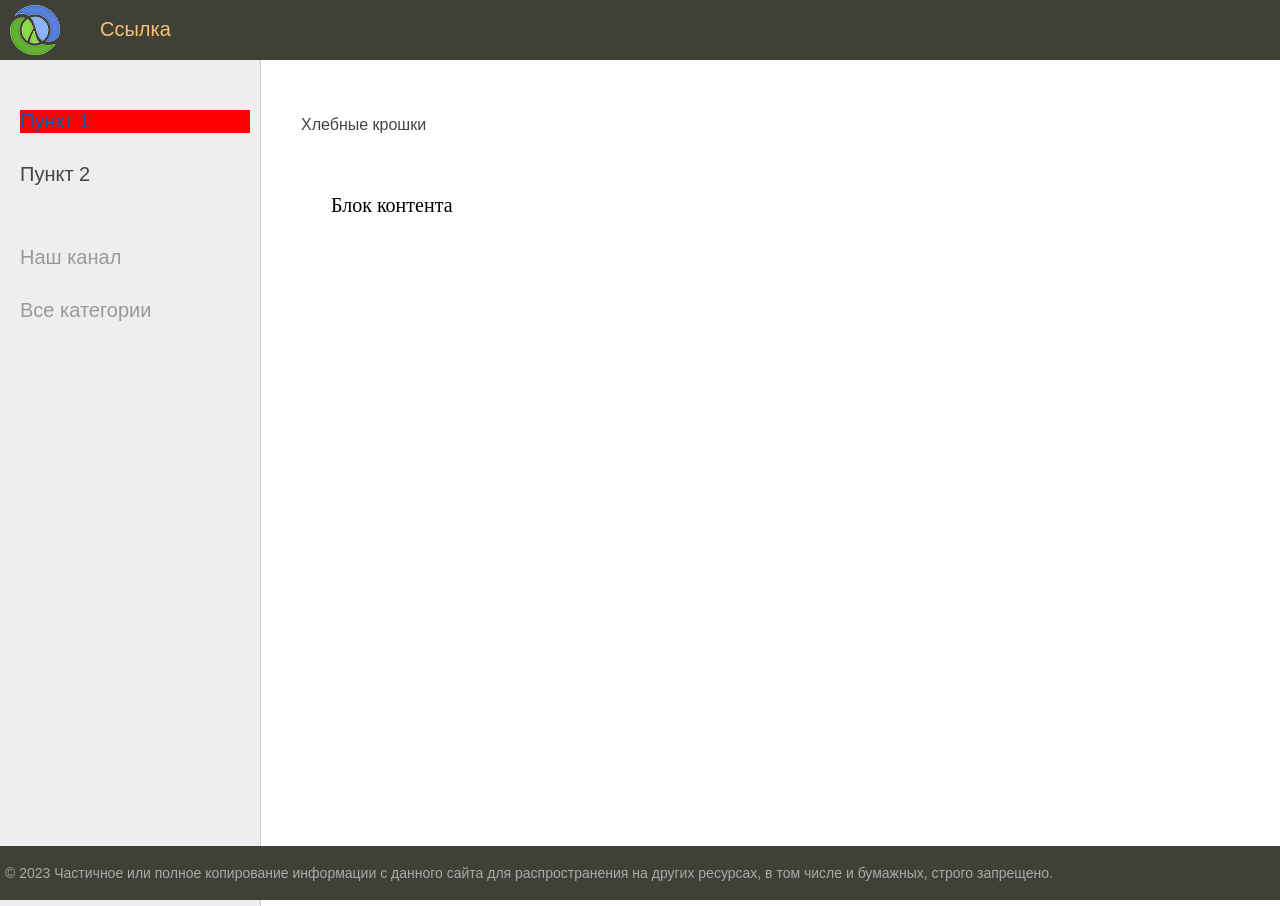
<file: index.html>
<!DOCTYPE html>
<html>
<head>
	<title>Главная страница</title>
	<link type="text/css" href="styles.css" rel="stylesheet" />
	<meta http-equiv="Content-Type" content="text/html; charset=utf-8">
	<link rel="shortcut icon" href="main.ico" type="image/x-icon"/>
	<meta name="viewport" content="width=device-width, initial-scale=1.0">
</head>
<body>
<table class="table-page" border=0 cellpadding="0" cellspacing="0">
<tr><td valign=top>
		<div class="header">
			<ul id="mainmenu" class="mainmenu">
				<li class="logo"><a href="#"><div class="logo"></div></a></li>
				<li><a href="#">Ссылка</a></li>
			</ul>
			<div class="clear"></div>
		</div>


<table class="table-content" border=0 cellpadding="0" cellspacing="0">
<tr>
<!-- Sidebar слева -->
	<td valign="top" class="left-chapters">
	<ul id="leftchapters">
		<li class="selected">Пункт 1</li>
		<li><a href="#">Пункт 2</a></li>
		<li class="share">
		<p>Наш канал</p>
		</li>

		<li>Все категории</li>
	</ul>
</td>
<!-- Конец Sidebar'а -->
<td valign="top" class="content">
	<!-- Хлебные крошки -->
	 <p>Хлебные крошки</p>

<!-- Блок контента -->
	<div class="content-text">
		<p>Блок контента</p>
	</div>
<!-- Конец блока контента -->

</td></tr></table>
</td></tr>
<!-- Footer -->
<tr><td valign=top>
	<div id="footer">
		<p>&copy; 2023 Частичное или полное копирование информации с данного сайта для распространения на других ресурсах, в том числе и бумажных, строго запрещено.</p>
	</div>
</td></tr></table>
<!-- Конец footer'а и страницы -->
</body>
</html>
</file>
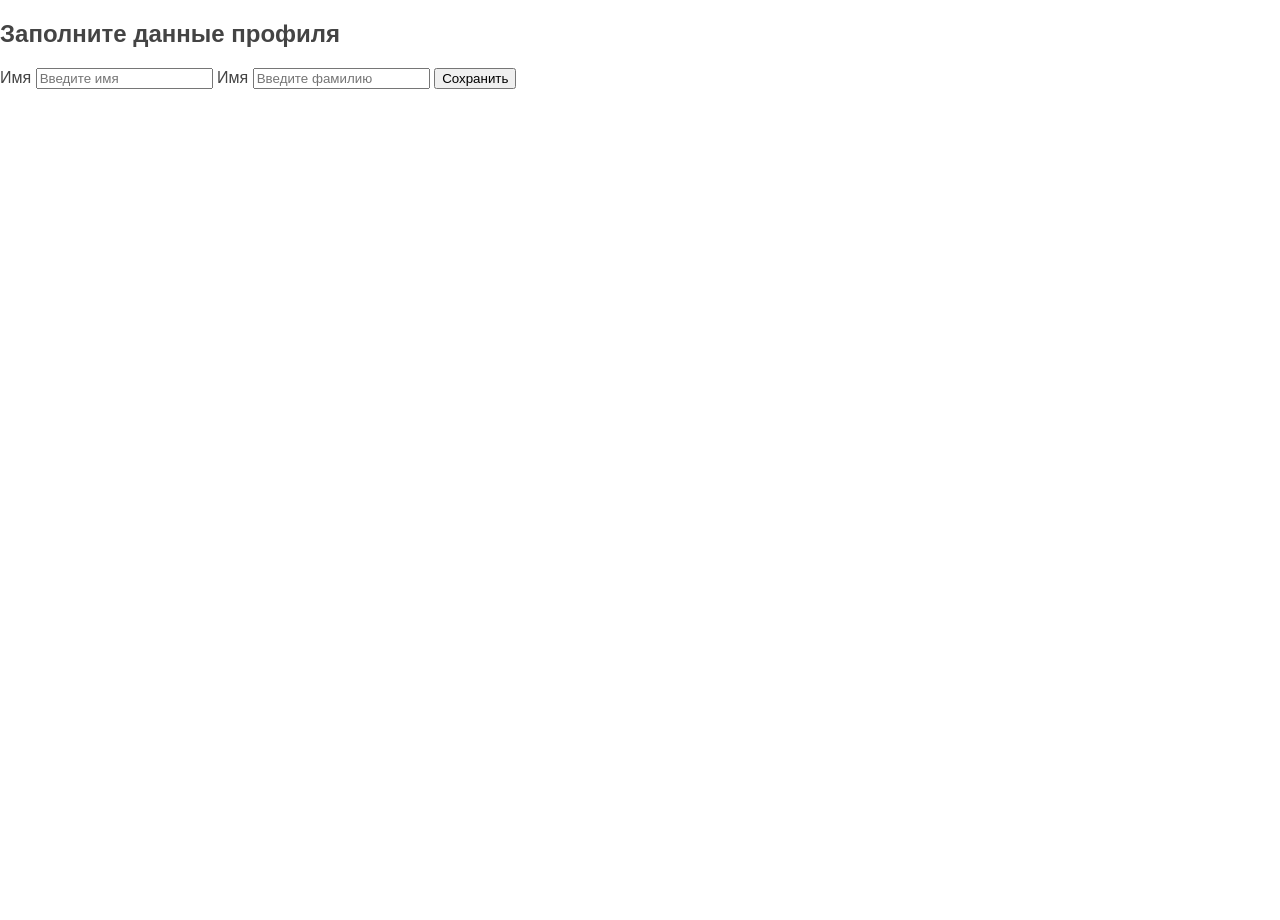
<file: index_2.html>
<!DOCTYPE html>
<html>
<head>
    <meta charset="UTF-8">
    <meta name="viewport" content="width=device-width, initial-scale=1.0">
    <title>Моя первая страница</title>
    <link rel="stylesheet" href="styles.css">
</head>
<body>
  <h2>Заполните данные профиля</h2>
  <form>
    <label for="name">Имя</label>
    <input name="name" type="text" required placeholder="Введите имя" />
    
    <label for="name">Имя</label>
    <input name="surname" type="text" required placeholder="Введите фамилию" />
    
    <button type="submit">Сохранить</button>
  </form>
</body>
</html>
</file>
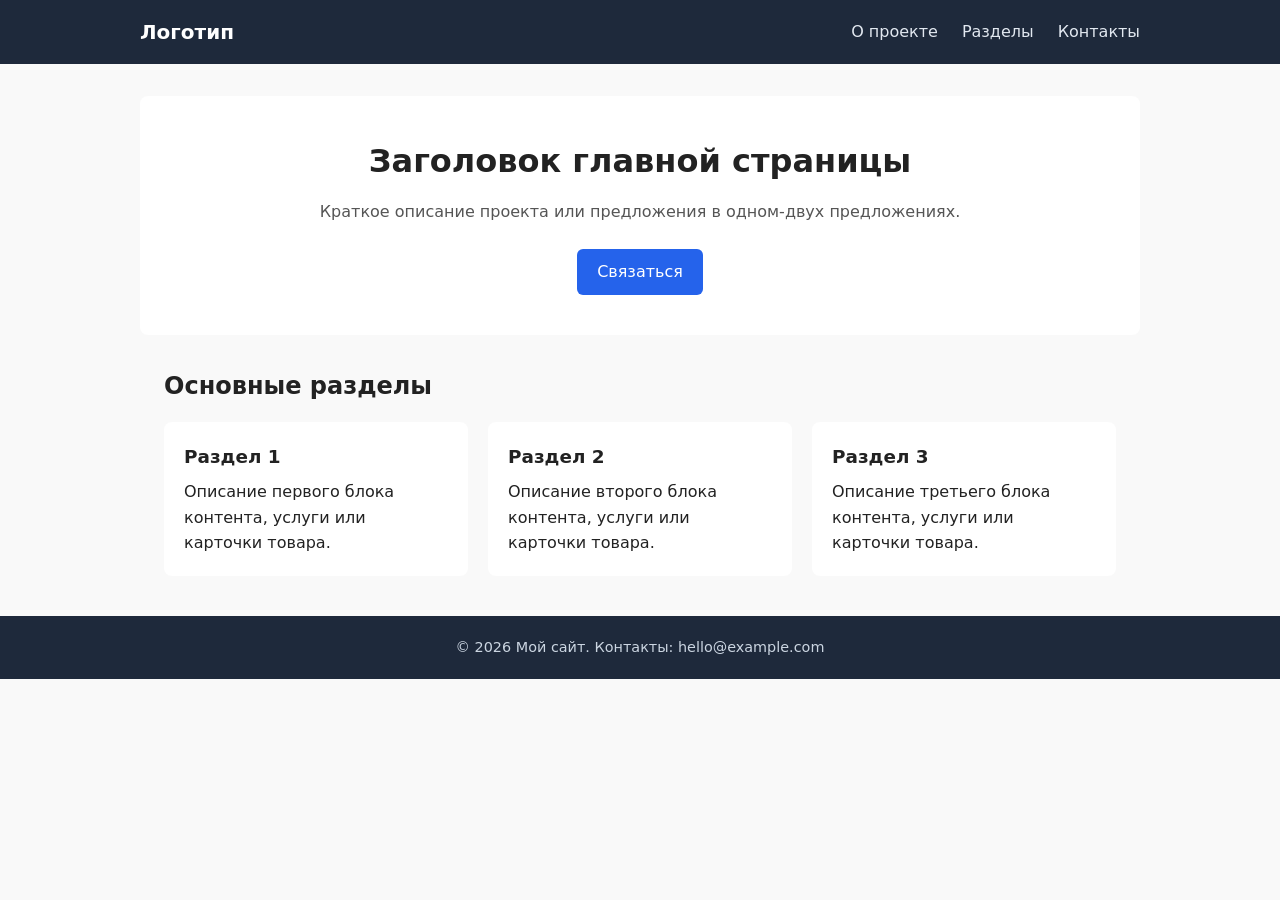
<file: site.html>
<!DOCTYPE html>
<html lang="ru">
<head>
  <meta charset="UTF-8">
  <meta name="viewport" content="width=device-width, initial-scale=1.0">
  <link rel="stylesheet" href="site.css">
  <title>Мой сайт</title>

</head>
<body>
  <header>
    <div class="nav-container">
      <a href="#" class="logo">Логотип</a>
      <nav aria-label="Основная навигация">
        <ul>
          <li><a href="#about">О проекте</a></li>
          <li><a href="#services">Разделы</a></li>
          <li><a href="#contacts">Контакты</a></li>
        </ul>
      </nav>
    </div>
  </header>

  <section class="hero" id="about">
    <h1>Заголовок главной страницы</h1>
    <p>Краткое описание проекта или предложения в одном-двух предложениях.</p>
    <a href="#contacts" class="btn">Связаться</a>
  </section>

  <main id="services">
    <h2>Основные разделы</h2>
    <div class="cards">
      <article class="card">
        <h2>Раздел 1</h2>
        <p>Описание первого блока контента, услуги или карточки товара.</p>
      </article>
      <article class="card">
        <h2>Раздел 2</h2>
        <p>Описание второго блока контента, услуги или карточки товара.</p>
      </article>
      <article class="card">
        <h2>Раздел 3</h2>
        <p>Описание третьего блока контента, услуги или карточки товара.</p>
      </article>
    </div>
  </main>

  <footer id="contacts">
    <p>© 2026 Мой сайт. Контакты: hello@example.com</p>
  </footer>
</body>
</html>
</file>
<file: styles.css>
html, body {
	font-family: 'Arial';
	margin: 0;
	padding: 0;
	height: 100%;
	width: 100%;
	color: #444;
}

.selected{
    background: red
}

a {
	color: #0059b2;
	text-decoration: none;
}
a:hover {
	color: #CC0000;
	text-decoration: underline;
}

img {max-width: 600px; height: auto;}

img.img-article-left {
	max-width: 300px;
	height: auto;
	float: left;
	padding: 0 10px 10px 0;
}

img.img-article-left.thumb {
	max-width: 150px;
	height: auto;
}

p.link-read-post {
	text-align: right;
}
p.link-read-post a {
	padding: 10px;
	min-width: 100px;
	background: #333671;
	color: #fff;
	text-decoration: none;
}

div.article-panel {
    background: #eee;
    padding: 5px 10px 5px 10px;
    box-sizing: border-box;
    overflow: hidden;
    color: #555;
}
div.article-panel p.first {
    margin: 0;
    float: left;
}
div.article-panel p.last {
    margin: 0;
    float: right;
}

ul.list-articles {
	list-style: none;
	margin: 0;
	padding: 0;
}
ul.list-articles li {
	border-bottom: 1px solid #ccc;
}

.table-page {
	width: 100%;
	height: 100%;
	vertical-align: top;
}
.table-page tr {height: 100%;}

.clear {clear: both;}

.header {
	background: #3F4137;
	height: 60px;
}

.logo {
	background: url('../images/logo.png') no-repeat 10px 5px;
	width: 70px;
	height: 60px;
}

ul.mainmenu {
	list-style: none;
	margin: 0;
	padding: 0;
	height: 60px;
	color: #fdc073;
	font-size: 20px;
	overflow: hidden;
}
ul.mainmenu li {
	float: left;
	margin: 18px 40px 0 30px;
}
ul.mainmenu li.logo {margin: 0;}
ul.mainmenu li.last {float: right;}

ul.mainmenu li a {
	color: #fdc073;
	text-decoration: none;
}
ul.mainmenu li a:hover {
	color: #FDA83D;
}

.panelitems {
	text-align: center;
}

ul.langitem {
	list-style: none;
	display: inline-block;
	margin: 30px;
	padding: 0;
	max-width: 300px
}
ul.langitem li {
	margin: 10px 0 0 0;
	width: 100%;
}
ul.langitem li.image {
	margin: 0;
	text-align: center;
	width: 100%;
	height: 250px;
	overflow: hidden;
}
ul.langitem li.descr {
	color: #777;
	height: 170px;
	overflow: hidden;
}
ul.langitem li a {
	color: #fdc073;
	text-decoration: none;
	font-size: 20px;
}
ul.langitem li a:hover {
	color: #FDA83D;
}
div.button {
	background: #3F4137;
	max-width: 200px;
	margin: 0 auto;
	padding: 5px 20px 5px 20px;
	border-radius: 10px;
	font-size: 20px;
}

.table-content {
	width: 100%;
	min-height: 100%;
	height: 100%;
}

.left-chapters {
	margin: 0;
	background: #eee;
	border-right: 1px solid #ccc;
}
.left-chapters ul {
	width: 230px;
	margin: 0;
	padding: 20px 10px 10px 20px;
	list-style: none;
	font-size: 20px;
}
.left-chapters ul li {
	margin: 30px 0 0 0;
	color: #999;
}
.left-chapters ul li.selected {color: #0059b2; }
.left-chapters ul li a {
	color: #444;
	text-decoration: none;
}
.left-chapters ul li a:hover { color: #CC0000; }
.left-chapters ul li.share {margin: 60px 0 0 0;}
.left-chapters ul li.share p {margin: 30px 0 30px 0;}
.left-chapters ul li.share a {
	display: inline-block;
	width: 40px;
	height: 40px;
	margin: 0 20px 0 0;
}
.left-chapters ul li.share a.share-yt {
	width: 100%;
	height: 30px;
	background: url('../images/share_yt.png') no-repeat 0 0
}
.left-chapters ul li.share a.share-yt:hover {
	width: 100%;
	height: 30px;
	background: url('../images/share_yt.png') no-repeat 0 -30px
}

ul.tags-list {
    width: 100%;
	margin: 0;
	padding: 0;
	list-style: none;
}

ul.tags-list li {
	margin: 0;
	padding: 0 0 10px;
    display: inline-block;
}

ul.tags-list li a {
	padding: 5px;
	font-size: 16px;
	border: 1px solid #aaa;
}

.content {
	padding: 40px 20px 20px 40px;
	width: 100%;
	box-sizing: border-box;
}

ul.breadcrumbs {
	margin: 0;
	padding: 0;
	list-style: none;
	font-size: 20px;
	font-family: Sans-serif, Arial, Tahoma;
}
ul.breadcrumbs li {
	display: inline-block;
}
ul.breadcrumbs li a {
	color: #0059b2;
	text-decoration: none;
}
ul.breadcrumbs li a:hover { color: #CC0000; }
ul.breadcrumbs li:after{
	padding: 0 10px 0 10px;
	content: "\2192";
}
ul.breadcrumbs li.last:after {content: "";}

ul.control {
	margin: 0;
	padding: 60px 0 0 0;
	list-style: none;
	font-family: Sans-serif, Arial, Tahoma;
	font-size: 18px;
	width: 100%;
}
ul.control li {	float: left; padding: 0 0 0 10px;}
ul.control li.first:before {content: "\2190"; padding: 0 10px 0 0;}
ul.control li.last {float: right; padding: 0 40px 0 0;}
ul.control li.last:after {content: "\2192"; padding: 0 0 0 10px;}
ul.control li a { color: #0059b2; text-decoration: none; }
ul.control li a:hover { color: #CC0000; }

ul.content-table {
	margin: 0;
	padding: 60px 0 0 30px;
	list-style: none;
	font-family: Sans-serif, Arial, Tahoma;
	font-size: 28px;
}
ul.content-table li {
	margin: 0 0 40px 0;
}
ul.content-table li a {
	color: #BB5715;
	text-decoration: none;
}
ul.content-table li a:hover {color: #F0711C;}

.content-text {
	margin: 60px 0 0 30px;
	color: #000;
	font-size: 20px;
	font-family: Yandex Sans Display Light;
}
.content-text h1 {font-size: 32px;}

ul.lang-list {
	list-style: none;
	margin: 0;
	padding: 14px 0 0 0;
	background: #3F4137;
	width: 100%;
	height: 50px;
	border-top: 1px solid #959A82;
	box-sizing: border-box;
	font-size: 18px;
	font-family: Sans-serif, Arial, Tahoma;
}
ul.lang-list li {
	display: inline-block;
	margin-left: 40px;
}
ul.lang-list li.selected {color: #fdc073; border-bottom: 1px solid #fdc073;}
ul.lang-list li a {
	color: #eee;
	text-decoration: none;
}
ul.lang-list li a:hover {color: #fdc073;}

.topic-subject .topic-line {
	border-bottom: 1px solid #CC0000;
	margin-top: -16px;
}

.topic-subject .topic-text {
	display: inline-block;
	font-size: 28px;
	color: #777;
	padding: 0 10px 0 10px;
	margin-left: 30px;
	background: #fff;
	font-family: Sans-serif, Arial, Tahoma;
}

.list-topic {
	margin: 40px 0 60px 0;
	font-family: Sans-serif, Arial, Tahoma;
}
.list-topic p {
	margin: 0;
	font-size: 28px;
}
.list-topic ol {
	columns: 2;
	-webkit-columns: 2;
	column-gap: 40px;
}
.list-topic ol li {
	display: list-item;
	margin: 10px 10px 0 0px;
	padding: 0 0 0 10px;
}
.list-topic ol li a {
	color: #0059b2;
	text-decoration: none;
}
.list-topic ol li a:hover {color: #CC0000;}

.highlight {
	max-width: 350px;
	padding: 0 10px 0 10px;
	margin: 0;
	overflow: auto;
	overflow-y: hidden;
	background: #f0f0f0;
}
.highlight p { margin: 0; }
.highlight .block {
	width: 100%;
	margin: 0;
}
.highlight .block p { margin: 0; }

.quote {
	background: url('../images/blockquote.png') no-repeat 0 10px;
	padding: 5px 5px 5px 70px;
	font-family: Sans-serif, Arial, Tahoma;
	font-style: italic;
}

#footer {
	box-sizing: border-box;

	background: #3F4137;
	padding: 5px;
	color: #aaa;
	font-size: 14px;
	font-family: Verdana, Geneva, Arial, Helvetica;
	text-align: left;
	overflow: hidden;
}
#footer a {
	text-decoration: underline;
	color: #aaa;
}

.form-input {
    width: 300px;
    font-size: 16px;
}

.form-label {
    display: inline-block;
    min-width: 150px;
    vertical-align: top;
}

.form-error ul {
    list-style: none;
    padding: 0;
    color: #CC0000;
}

.form-button {
    min-width: 200px;
    font-size: 16px;
}
</file>
<file: site.css>
* {
      box-sizing: border-box;
      margin: 0;
      padding: 0;
    }

    body {
      font-family: system-ui, -apple-system, sans-serif;
      line-height: 1.6;
      color: #222;
      background-color: #f9f9f9;
    }

    header {
      background-color: #1e293b;
      color: #fff;
      padding: 1rem 1.5rem;
    }

    .nav-container {
      max-width: 1000px;
      margin: 0 auto;
      display: flex;
      justify-content: space-between;
      align-items: center;
      flex-wrap: wrap;
      gap: 1rem;
    }

    .logo {
      font-size: 1.25rem;
      font-weight: 700;
      text-decoration: none;
      color: #fff;
    }

    nav ul {
      list-style: none;
      display: flex;
      gap: 1.5rem;
    }

    nav a {
      color: #e2e8f0;
      text-decoration: none;
    }

    nav a:hover {
      color: #fff;
    }

    .hero {
      max-width: 1000px;
      margin: 2rem auto;
      padding: 2.5rem 1.5rem;
      background: #fff;
      border-radius: 8px;
      text-align: center;
    }

    .hero h1 {
      font-size: 2rem;
      margin-bottom: 0.75rem;
    }

    .hero p {
      color: #555;
      margin-bottom: 1.5rem;
    }

    .btn {
      display: inline-block;
      padding: 0.65rem 1.25rem;
      background-color: #2563eb;
      color: #fff;
      text-decoration: none;
      border-radius: 6px;
    }

    main {
      max-width: 1000px;
      margin: 0 auto 2.5rem;
      padding: 0 1.5rem;
    }

    .cards {
      display: grid;
      grid-template-columns: repeat(auto-fit, minmax(260px, 1fr));
      gap: 1.25rem;
      margin-top: 1rem;
    }

    .card {
      background: #fff;
      padding: 1.25rem;
      border-radius: 8px;
    }

    .card h2 {
      font-size: 1.15rem;
      margin-bottom: 0.5rem;
    }

    footer {
      background-color: #1e293b;
      color: #cbd5e1;
      text-align: center;
      padding: 1.25rem 1rem;
      font-size: 0.9rem;
    }
</file>
